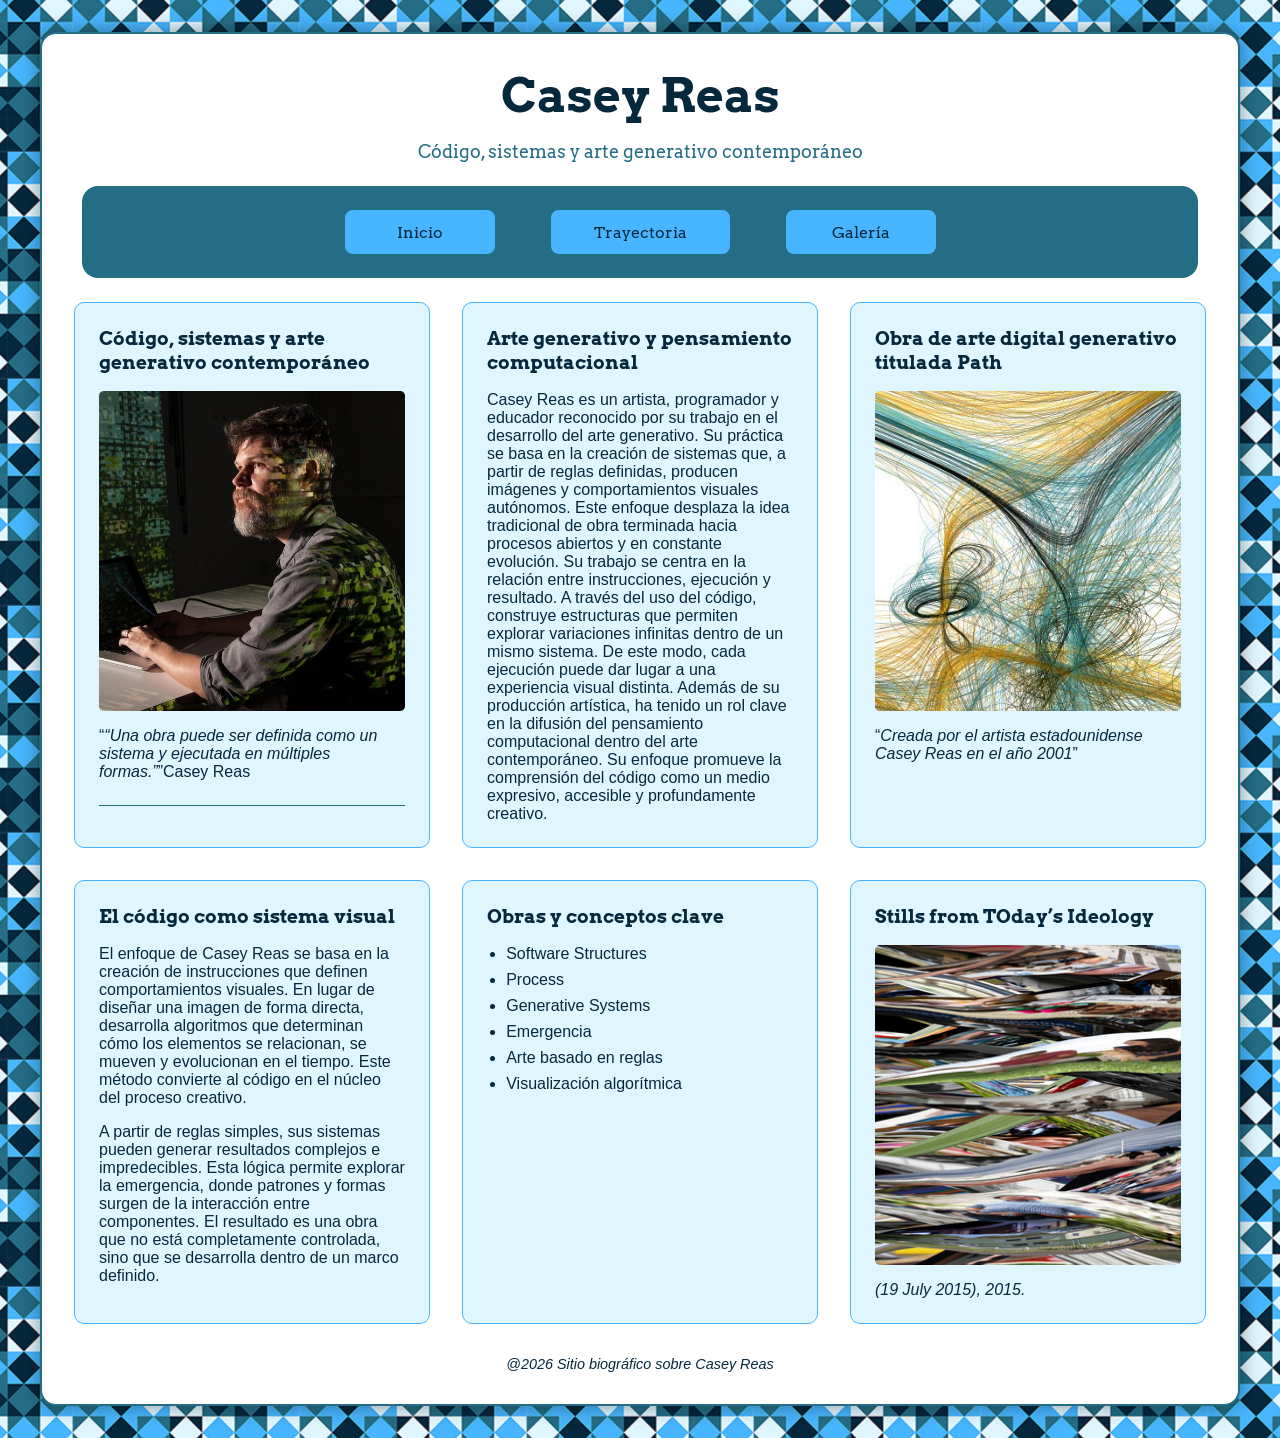
<file: index.html>
<!DOCTYPE html>
<html lang="es">
    <head>
        <meta charset="UTF-8">
        <meta name="viewport" content="width=device-width, initial-scale=1.0">
        <title>Inicio - Casey Reas | Arte Generativo y Software</title>
        <link rel="preconnect" href="https://fonts.googleapis.com">
        <link rel="preconnect" href="https://fonts.gstatic.com" crossorigin>
        <link href="https://fonts.googleapis.com/css2?family=Arvo:ital,wght@0,400;0,700;1,400;1,700&display=swap" rel="stylesheet">
        <link rel="stylesheet" href="css/estilos.css">
    </head>
    <body>
        <div id="contenedor-principal">
            <!-- Contenedor principal-->
            <header>
                <h1 class="titulo">Casey Reas</h1>
                <p class="subtitulo">Código, sistemas y arte generativo contemporáneo</p>
            </header>
            <nav>
                <!--Menu horizontal-->
                <ul>
                    <li><a href="index.html">Inicio</a></li>
                    <li><a href="trayectoria.html">Trayectoria</a></li>
                    <li><a href="galeria.html">Galería</a></li>
                </ul>
            </nav>
            
            <!--Contenido Principal-->
            <main>

                <!-- Primera seccion -->
                <div class="pagina1">
                    <section class="columna">
                        <h1 class="titulo">Código, sistemas y arte generativo contemporáneo</h1>
                        <img class="imagen" src="img/reas.jpg" alt="imagen casey reas">
                        <p class="cita"><q><em>“Una obra puede ser definida como un sistema y ejecutada en múltiples formas.”</em></q>Casey Reas</p>
                        <hr class="linea">
                    </section>
                    
                    <section class="columna">
                        <h1 class="titulo">Arte generativo y pensamiento computacional</h1>
                        <p>Casey Reas es un artista, programador y educador reconocido por su trabajo en el desarrollo del arte generativo. Su práctica se basa en la creación de sistemas que, a partir de reglas definidas, producen imágenes y comportamientos visuales autónomos. Este enfoque desplaza la idea tradicional de obra terminada hacia procesos abiertos y en constante evolución. Su trabajo se centra en la relación entre instrucciones, ejecución y resultado. A través del uso del código, construye estructuras que permiten explorar variaciones infinitas dentro de un mismo sistema. De este modo, cada ejecución puede dar lugar a una experiencia visual distinta. Además de su producción artística, ha tenido un rol clave en la difusión del pensamiento computacional dentro del arte contemporáneo. Su enfoque promueve la comprensión del código como un medio expresivo, accesible y profundamente creativo.</p>
                    </section>
                    
                    <section class="columna">
                        <h1 class="titulo">Obra de arte digital generativo titulada Path</h1>
                        <img class="imagen1" src="img/reas-2.jpg" alt="obra casey reas">
                        <p class="cita"><q><em>Creada por el artista estadounidense Casey Reas en el año 2001</em></q></p>
                    </section>
                </div>

                <!-- Segunda seccion -->
                 <div class="pagina1" style="margin-top: 2rem;">
                    <section class="columna">
                        <h1 class="titulo">El código como sistema visual</h1>
                        <p>El enfoque de Casey Reas se basa en la creación de instrucciones que definen comportamientos visuales. En lugar de diseñar una imagen de forma directa, desarrolla algoritmos que determinan cómo los elementos se relacionan, se mueven y evolucionan en el tiempo. Este método convierte al código en el núcleo del proceso creativo.</p>
                        <p>A partir de reglas simples, sus sistemas pueden generar resultados complejos e impredecibles. Esta lógica permite explorar la emergencia, donde patrones y formas surgen de la interacción entre componentes. El resultado es una obra que no está completamente controlada, sino que se desarrolla dentro de un marco definido.</p>
                    </section>

                    <section class="columna">
                        <h1 class="titulo">Obras y conceptos clave</h1>
                        <ul class="lista-conceptos">
                            <li>Software Structures</li>
                            <li>Process</li>
                            <li>Generative Systems</li>
                            <li>Emergencia</li>
                            <li>Arte basado en reglas</li>
                            <li>Visualización algorítmica</li>
                        </ul>
                    </section>
                    <section class="columna">
                        <h1 class="titulo">Stills from TOday’s Ideology</h1>
                        <img class="imagen" src="img/reas-4.jpeg" alt="Obra o sistema visual de Casey Reas">
                        <p class="cita"><em>(19 July 2015), 2015.</em></p>
                    </section>
                </div>
            </main>  

            <!--pie de pagina-->
            <footer class="pie-de-pagina">
                <address>@2026 Sitio biográfico sobre Casey Reas</address>
            </footer>
        </div>
    </body>
</html>
</file>
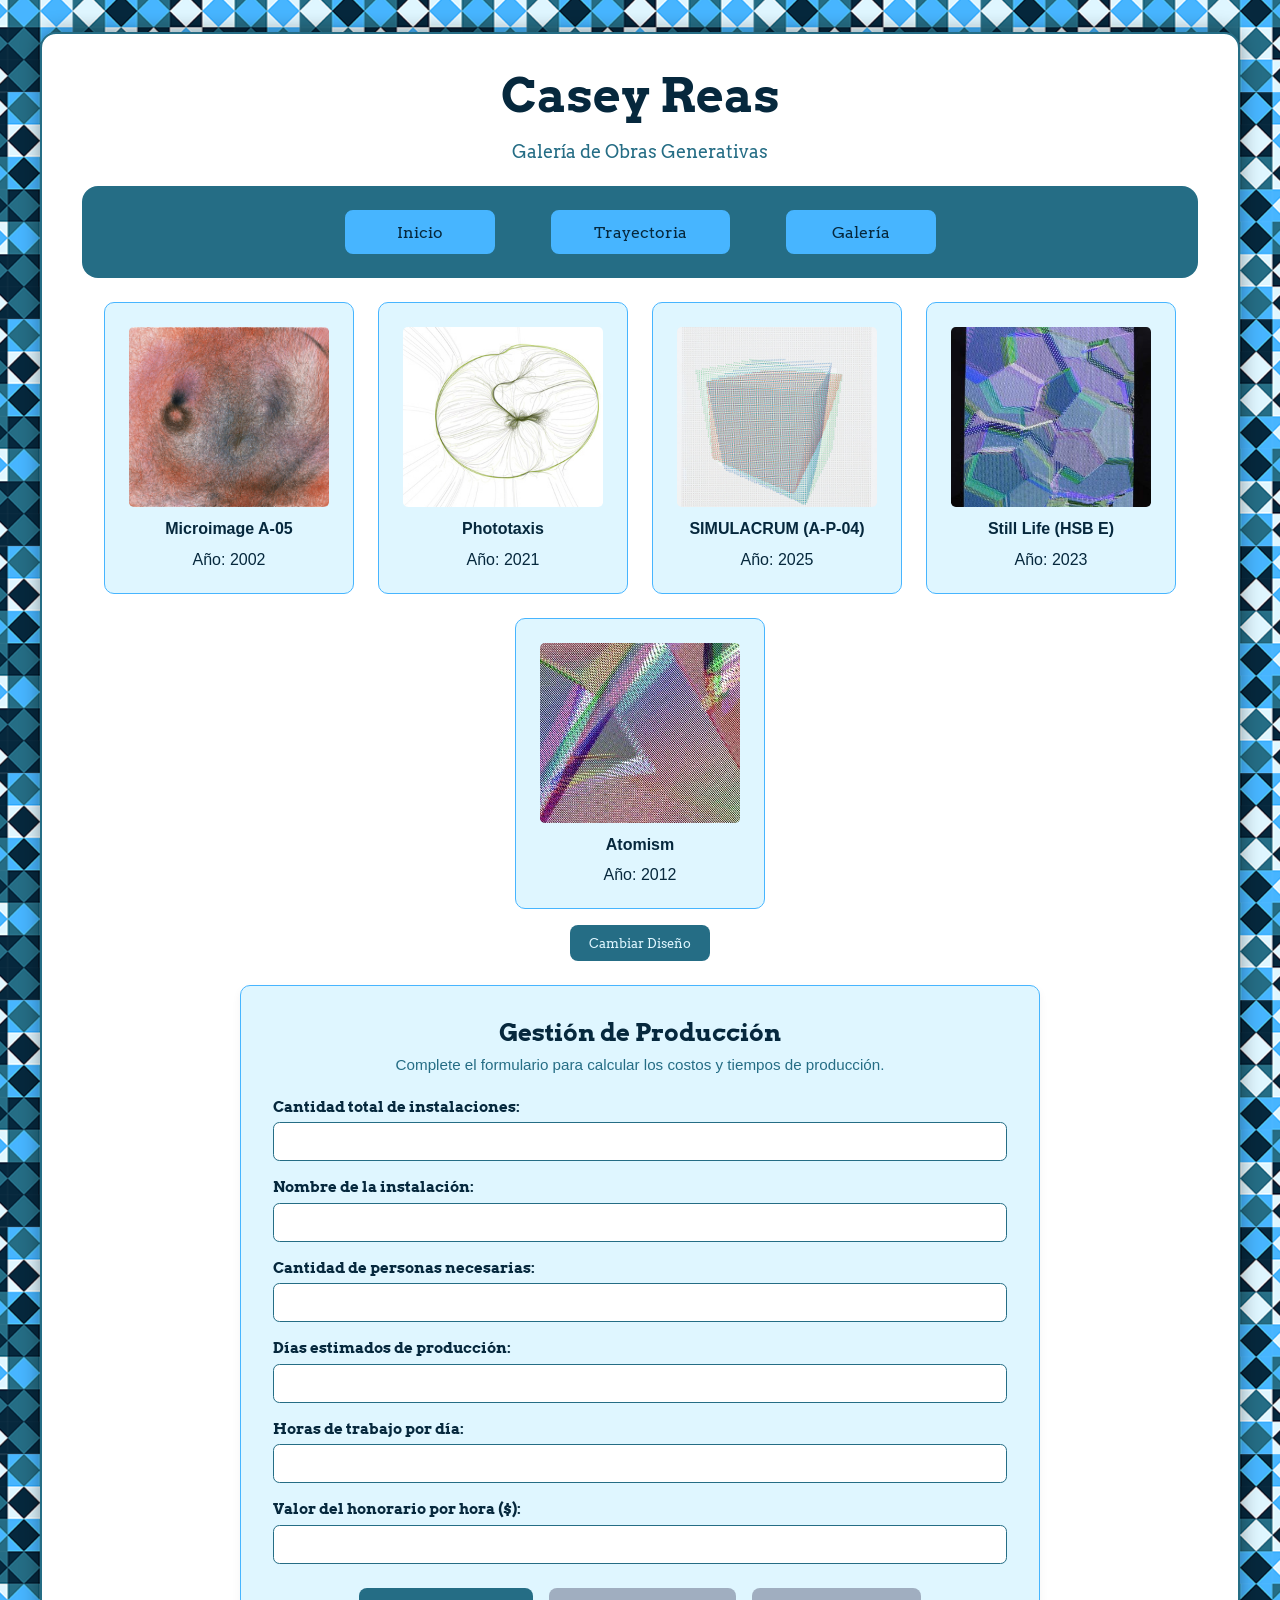
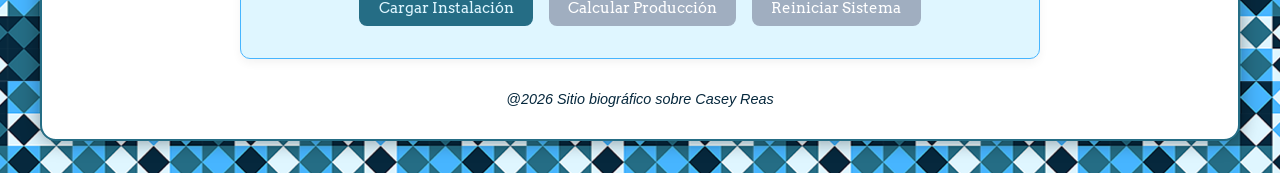
<file: galeria.html>
<!DOCTYPE html>
<html lang="es">
    <head>
        <meta charset="UTF-8">
        <meta name="viewport" content="width=device-width, initial-scale=1.0">
        <title>Galería - Casey Reas | Arte Generativo y Software</title>
        <link rel="preconnect" href="https://fonts.googleapis.com">
        <link rel="preconnect" href="https://fonts.gstatic.com" crossorigin>
        <link href="https://fonts.googleapis.com/css2?family=Arvo:ital,wght@0,400;0,700;1,400;1,700&display=swap" rel="stylesheet">
        <link rel="stylesheet" href="css/estilos.css">
    </head>
    <body>
        <div id="contenedor-principal">
            <header>
                <h1 class="titulo">Casey Reas</h1>
                <p class="subtitulo">Galería de Obras Generativas</p>
            </header>
            
            <nav>
                <ul>
                    <li><a href="index.html">Inicio</a></li>
                    <li><a href="trayectoria.html">Trayectoria</a></li>
                    <li><a href="galeria.html">Galería</a></li>
                </ul>
            </nav>
        
            <!-- Contenido Principal -->
            <main class="seccion-galeria">
                <!-- Seccion Galeria de imagenes y boton -->
                <div id="galeria"></div>
                <button id="boton">Cambiar Diseño</button>

                <!-- Seccion Formulario de Gestion -->
                <section class="columna">
                    <h1 class="titulo">Gestión de Producción</h1>
                    <p class="subtitulo-form">Complete el formulario para calcular los costos y tiempos de producción.</p>
                    
                    <form id="form-instalaciones">
                        <div class="campo-form">
                            <label for="cant-instalaciones">Cantidad total de instalaciones:</label>
                            <input type="number" id="cant-instalaciones" min="1">
                        </div>

                        <div class="campo-form">
                            <label for="nombre">Nombre de la instalación:</label>
                            <input type="text" id="nombre">
                        </div>

                        <div class="campo-form">
                            <label for="personas">Cantidad de personas necesarias:</label>
                            <input type="number" id="personas" min="0">
                        </div>

                        <div class="campo-form">
                            <label for="dias">Días estimados de producción:</label>
                            <input type="number" id="dias" min="0">
                        </div>

                        <div class="campo-form">
                            <label for="horas-dia">Horas de trabajo por día:</label>
                            <input type="number" id="horas-dia" min="0" step="any">
                        </div>

                        <div class="campo-form">
                            <label for="honorario">Valor del honorario por hora ($):</label>
                            <input type="number" id="honorario" min="0" step="any">
                        </div>

                        <div class="botones-accion">
                            <button type="button" id="btn-agregar">Cargar Instalación</button>
                            <button type="button" id="btn-calcular" disabled>Calcular Producción</button>
                            <button type="button" id="btn-reiniciar" disabled>Reiniciar Sistema</button>
                        </div>
                    </form>
                </section>

                <!-- Contenedor de resultados -->
                <div id="area-resultados"></div>
            </main>

            <!-- Pie de página -->
            <footer class="pie-de-pagina">
                <address>@2026 Sitio biográfico sobre Casey Reas</address>
            </footer>
        </div>
        <script src="js/script-galeria.js"></script>
    </body>
</html>
</file>
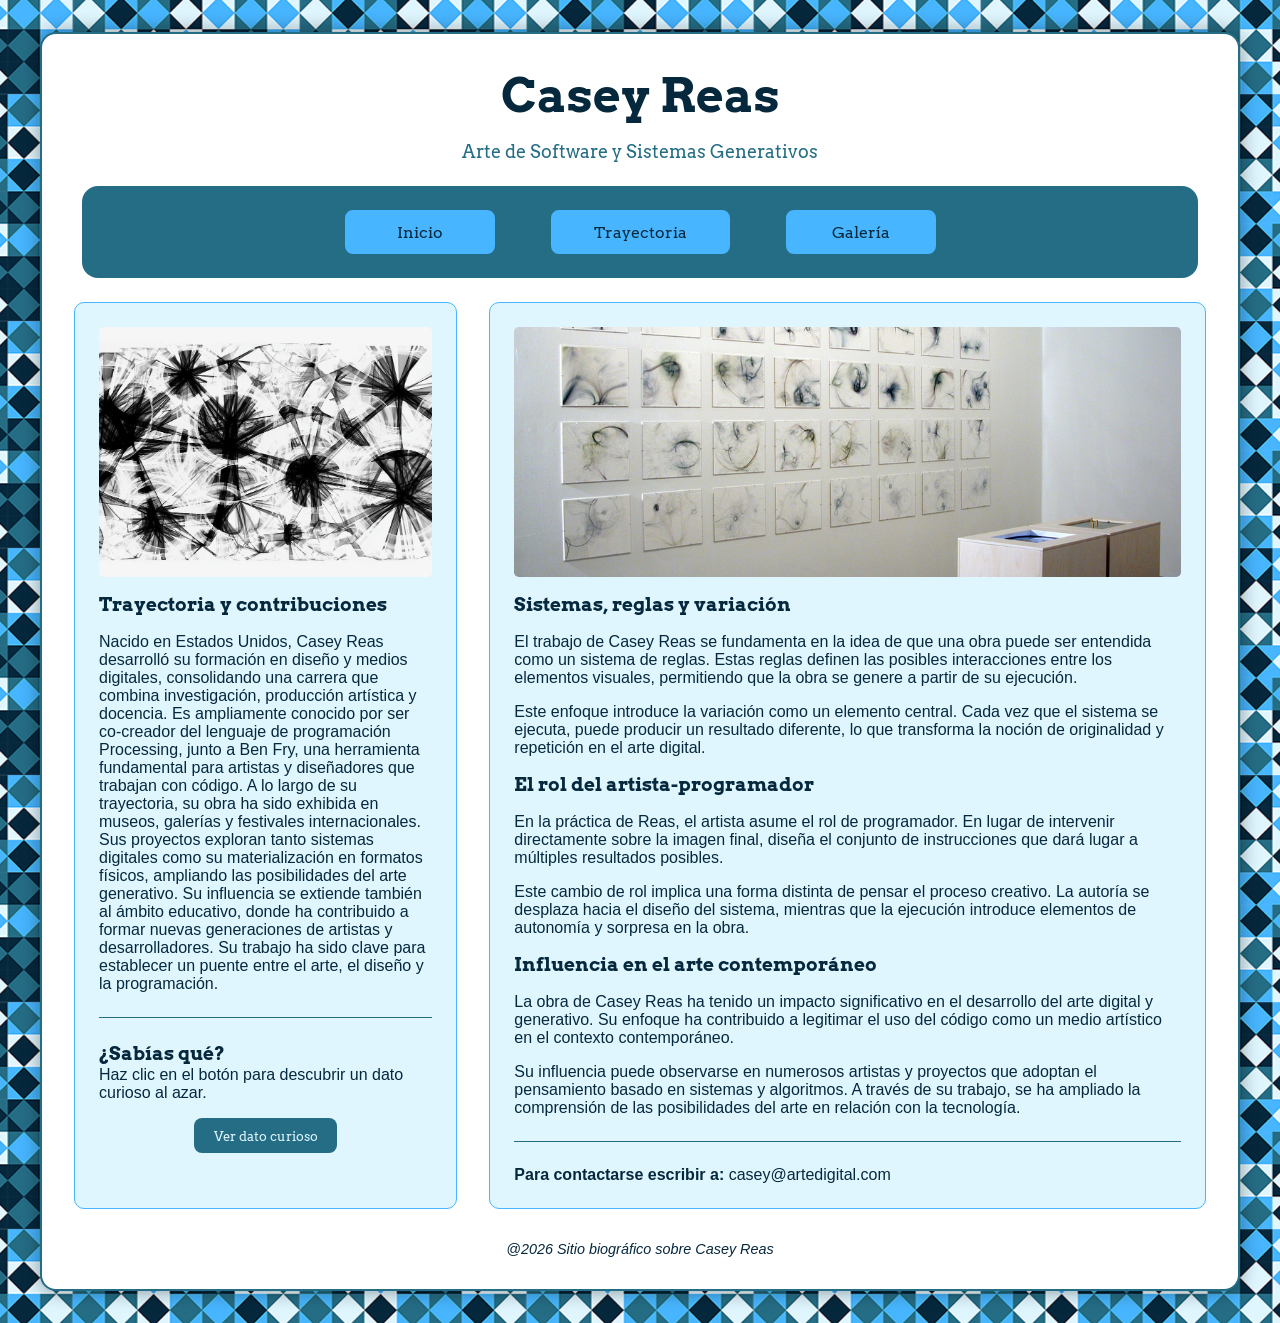
<file: trayectoria.html>
<!DOCTYPE html>
<html lang="es">
<head>
    <meta charset="UTF-8">
    <title>Trayectoria - Casey Reas</title>
    <link rel="stylesheet" href="css/estilos.css">
    <link href="https://fonts.googleapis.com/css2?family=Arvo:wght@400;700&display=swap" rel="stylesheet">
</head>
<body>
    <div id="contenedor-principal">
        <header>
            <h1 class="titulo">Casey Reas</h1>
            <p class="subtitulo">Arte de Software y Sistemas Generativos</p>
        </header>

        <nav>
            <ul>
                <li><a href="index.html">Inicio</a></li>
                <li><a href="trayectoria.html">Trayectoria</a></li>
                <li><a href="galeria.html">Galería</a></li>
            </ul>
        </nav>

        <!-- Contenido Principal con Layout de 2 Columnas -->
        <div class="trayectoria-layout">
            <aside class="columna-secundaria">
                <img src="img/reas-1.png" alt="Casey Reas obra" class="imagen-trayectoria">
                <h1 class="titulo">Trayectoria y contribuciones</h1>
                <p>Nacido en Estados Unidos, Casey Reas desarrolló su formación en diseño y medios digitales, consolidando una carrera que combina investigación, producción artística y docencia. Es ampliamente conocido por ser co-creador del lenguaje de programación Processing, junto a Ben Fry, una herramienta fundamental para artistas y diseñadores que trabajan con código. A lo largo de su trayectoria, su obra ha sido exhibida en museos, galerías y festivales internacionales. Sus proyectos exploran tanto sistemas digitales como su materialización en formatos físicos, ampliando las posibilidades del arte generativo. Su influencia se extiende también al ámbito educativo, donde ha contribuido a formar nuevas generaciones de artistas y desarrolladores. Su trabajo ha sido clave para establecer un puente entre el arte, el diseño y la programación.</p>
                
                <hr class="linea">

                <div class="seccion-dato">
                    <h1 class="titulo">¿Sabías qué?</h1>
                    <p id="texto-curioso">Haz clic en el botón para descubrir un dato curioso al azar.</p>
                    <button id="btn-curiosidad">Ver dato curioso</button>
                </div>
            </aside>

            <main class="columna-principal">
                <img src="img/reas-3.png" alt="Sistemas generativos de Casey Reas" class="imagen-trayectoria">
                
                <h1 class="titulo">Sistemas, reglas y variación</h1>
                <p>El trabajo de Casey Reas se fundamenta en la idea de que una obra puede ser entendida como un sistema de reglas. Estas reglas definen las posibles interacciones entre los elementos visuales, permitiendo que la obra se genere a partir de su ejecución.</p>
                <p>Este enfoque introduce la variación como un elemento central. Cada vez que el sistema se ejecuta, puede producir un resultado diferente, lo que transforma la noción de originalidad y repetición en el arte digital.</p>

                <h1 class="titulo">El rol del artista-programador</h1>
                <p>En la práctica de Reas, el artista asume el rol de programador. En lugar de intervenir directamente sobre la imagen final, diseña el conjunto de instrucciones que dará lugar a múltiples resultados posibles.</p>
                <p>Este cambio de rol implica una forma distinta de pensar el proceso creativo. La autoría se desplaza hacia el diseño del sistema, mientras que la ejecución introduce elementos de autonomía y sorpresa en la obra.</p>

                <h1 class="titulo">Influencia en el arte contemporáneo</h1>
                <p>La obra de Casey Reas ha tenido un impacto significativo en el desarrollo del arte digital y generativo. Su enfoque ha contribuido a legitimar el uso del código como un medio artístico en el contexto contemporáneo.</p>
                <p>Su influencia puede observarse en numerosos artistas y proyectos que adoptan el pensamiento basado en sistemas y algoritmos. A través de su trabajo, se ha ampliado la comprensión de las posibilidades del arte en relación con la tecnología.</p>

                <hr class="linea">

                <p><strong>Para contactarse escribir a:</strong> casey@artedigital.com</p>
            </main>
        </div>

        <!-- Pie de página -->
        <footer class="pie-de-pagina">
            <address>@2026 Sitio biográfico sobre Casey Reas</address>
        </footer>
    </div>

    <script src="js/script-trayectoria.js"></script>
</body>
</html>
</file>
<file: css/estilos.css>
/*------ CONFIGURACIÓN GENERAL ------*/
* {
    padding: 0;
    margin: 0;
    box-sizing: border-box;
}

body {
    font-family: sans-serif;
    background-color: #256d85;
    color: #dff6ff;
    background-image: url('../img/fondo.png');
    background-position: center;
    background-repeat: repeat;
    background-size: auto;
    display: flex;
    justify-content: center;
}

/*------ CONTENEDOR PRINCIPAL ------*/
#contenedor-principal {
    max-width: 1200px;
    margin: 2rem auto;
    background-color: #ffffff;
    border: 2px solid #256d85;
    border-radius: 1rem;
    padding: 2rem;
    width: 95%;
    box-shadow: 0 0 20px rgba(0, 0, 0, 0.4);
}

#contenedor-principal > header h1.titulo {
    font-family: "Arvo", serif;
    color: #06283d;
    text-align: center;
    margin-bottom: 1rem;
    font-size: 3rem;
}

#contenedor-principal > header .subtitulo {
    font-family: "Arvo", serif;
    color: #256d85;
    text-align: center;
    font-size: 1.1rem;
    margin-bottom: 1.5rem;
}
    
/*------ DISEÑO DE COLUMNAS (PÁGINA 1) ------*/
.pagina1 {
    display: flex;
    gap: 2rem;
    flex-wrap: wrap;
    margin-top: 1.5rem;
}

.pagina1 > .columna {
    flex: 1;
    min-width: 200px;
    background-color: #dff6ff;
    border: 1px solid #47b5ff;
    border-radius: 0.625rem;
    padding: 1.5rem;
    display: flex;
    flex-direction: column;
    gap: 1rem;
    color: #06283d;
}

.pagina1 > .columna h1.titulo {
    font-family: "Arvo", serif;
    color: #06283d;
    font-size: 1.2rem;
}

.pagina1 > .columna p,
.pagina1 > .columna .cita {
    color: #06283d;
}

.columna .imagen,
.columna .imagen1 {
    width: 100%;
    height: 320px;
    object-fit: cover;
    object-position: 75% 25%; 
    border-radius: 0.3rem;
}

.linea {
    border: none;
    border-top: 1px solid #256d85;
    margin: 0.5rem 0;
}

/*------ LISTA CONCEPTOS CLAVE (INICIO) ------*/
.lista-conceptos {
    margin-left: 1.2rem;
    display: flex;
    flex-direction: column;
    gap: 0.5rem;
    color: #06283d;
}

/*------ TRAYECTORIA ------*/
.trayectoria-layout {
    display: flex;
    gap: 2rem;
    flex-wrap: wrap;
    margin-top: 1.5rem;
}

.trayectoria-layout > .columna-secundaria {
    flex: 1;
    min-width: 250px;
    background-color: #dff6ff;
    border: 1px solid #47b5ff;
    border-radius: 0.625rem;
    padding: 1.5rem;
    display: flex;
    flex-direction: column;
    gap: 1rem;
    color: #06283d;
}

.trayectoria-layout > .columna-principal {
    flex: 2;
    min-width: 300px;
    background-color: #dff6ff;
    border: 1px solid #47b5ff;
    border-radius: 0.625rem;
    padding: 1.5rem;
    display: flex;
    flex-direction: column;
    gap: 1rem;
    color: #06283d;
}

.trayectoria-layout h1.titulo {
    font-family: "Arvo", serif;
    color: #06283d;
    font-size: 1.2rem;
}

.trayectoria-layout p {
    color: #06283d;
}

.imagen-trayectoria {
    width: 100%;
    height: 250px;
    object-fit: cover;
    border-radius: 0.3rem;
}

/*------ BARRA DE NAVEGACIÓN ------*/
nav {
    border: none;
    background-color: #256d85;
    margin: 0.5rem;
    border-radius: 1rem;
    box-shadow: none; 
}

nav ul {
    list-style-type: none;
    display: flex;
    justify-content: center;
    gap: 1.5rem;
    padding: 0.5rem;
}

nav li {
    padding: 1rem;
    margin: 0;
}

nav a {
    font-family: "Arvo", serif;
    text-decoration: none;
    border: 0.2rem solid #06283d;
    padding: 0.6rem 2.5rem;
    font-size: 1rem;
    border-radius: 0.5rem;
    display: inline-block;
    min-width: 150px;
    text-align: center;
}

nav a:link {
    transition: 200ms;
    border: 0.2rem solid #47b5ff;
    background-color: #47b5ff;
    color: #06283d;
}

nav a:visited {
    transition: 200ms;
    border: 0.2rem solid #47b5ff;
    background-color: #256d85;
    color: #dff6ff;
}

nav a:hover {
    transition: 200ms;
    border: 0.2rem solid #06283d;
    background-color: #dff6ff;
    color: #06283d;
}

nav a:active {
    transition: 100ms;
    border: 0.2rem solid #dff6ff;
    background-color: #06283d;
    color: #dff6ff;
}

/*------ GALERÍA ------*/
#galeria {
    display: flex;
    flex-wrap: wrap;
    gap: 1.5rem;
    justify-content: center;
    margin-top: 1.5rem;
}

.tarjeta-obra {
    background-color: #dff6ff;
    border: 1px solid #47b5ff;
    border-radius: 0.625rem;
    padding: 1.5rem;
    width: 250px;
    display: flex;
    flex-direction: column;
    gap: 0.8rem;
    align-items: center;
    color: #06283d;
    transition: background-color 0.3s, color 0.3s;
}

.imagen-obra {
    width: 100%;
    height: 180px;
    object-fit: cover;
    border-radius: 0.3rem;
    cursor: zoom-in;
    transition: transform 0.3s ease;
}

.imagen-obra.zoom-activo {
    transform: scale(1.6);
    cursor: zoom-out;
    position: relative;
    z-index: 10;
}

#boton {
    display: block;
    margin: 1rem auto;
    padding: 0.6rem 1.2rem;
    background-color: #256d85;
    color: #dff6ff;
    border: none;
    border-radius: 0.5rem;
    cursor: pointer;
    font-family: "Arvo", serif;
}

#boton:hover {
    background-color: #47b5ff;
    color: #06283d;
}

/*------ BOTÓN DE CURIOSIDADES (TRAYECTORIA) ------*/
#btn-curiosidad {
    font-family: "Arvo", serif;
    display: block;
    margin: 1rem auto;
    padding: 0.6rem 1.2rem;
    background-color: #256d85;
    color: #dff6ff;
    border: none;
    border-radius: 0.5rem;
    cursor: pointer;
}

#btn-curiosidad:hover {
    background-color: #47b5ff;
    color: #06283d;
}

/*------ FORMULARIO DE GESTIÓN DE PRODUCCIÓN ------*/
.seccion-galeria .columna {
    background-color: #dff6ff;
    border: 1px solid #47b5ff;
    border-radius: 0.625rem;
    padding: 2rem;
    margin: 1.5rem auto;
    max-width: 800px;
    color: #06283d;
    box-shadow: 0 4px 10px rgba(0, 0, 0, 0.05);
}

.seccion-galeria .columna h1.titulo {
    font-family: "Arvo", serif;
    color: #06283d;
    font-size: 1.5rem;
    margin-bottom: 0.5rem;
    text-align: center;
}

/* Estilo para el subtítulo del formulario */
.seccion-galeria .columna .subtitulo-form {
    font-family: sans-serif;
    color: #256d85;
    text-align: center;
    font-size: 0.95rem;
    margin-bottom: 1.5rem;
}

#form-instalaciones {
    display: flex;
    flex-direction: column;
    gap: 1rem;
}

.campo-form {
    display: flex;
    flex-direction: column;
    gap: 0.4rem;
}

.campo-form label {
    font-family: "Arvo", serif;
    font-weight: bold;
    color: #06283d;
    font-size: 0.95rem;
}

.campo-form input {
    padding: 0.6rem;
    border: 1px solid #256d85;
    border-radius: 0.4rem;
    font-size: 1rem;
    background-color: #ffffff;
    color: #06283d;
}

.botones-accion {
    display: flex;
    gap: 1rem;
    flex-wrap: wrap;
    margin-top: 0.5rem;
    justify-content: center;
}

.botones-accion button {
    font-family: "Arvo", serif;
    padding: 0.6rem 1.2rem;
    background-color: #256d85;
    color: #dff6ff;
    border: none;
    border-radius: 0.5rem;
    cursor: pointer;
    font-size: 0.95rem;
    transition: background-color 0.2s;
}

.botones-accion button:hover:not(:disabled) {
    background-color: #47b5ff;
    color: #06283d;
}

.botones-accion button:disabled {
    background-color: #a0aec0;
    color: #ffffff;
    cursor: not-allowed;
}

#area-resultados {
    display: none;
    margin: 1.5rem auto;
    max-width: 800px;
    background-color: #dff6ff;
    border: 1px solid #47b5ff;
    border-radius: 0.625rem;
    padding: 1.5rem;
    color: #06283d;
}

#area-resultados h3 {
    font-family: "Arvo", serif;
    margin-bottom: 0.8rem;
    color: #06283d;
}

#area-resultados p {
    margin-bottom: 0.5rem;
    color: #06283d;
}

/*------ PIE DE PÁGINA ------*/
.pie-de-pagina {
    text-align: center;
    margin-top: 2rem;
    color: #06283d;
    font-size: 0.9rem;
}
</file>
